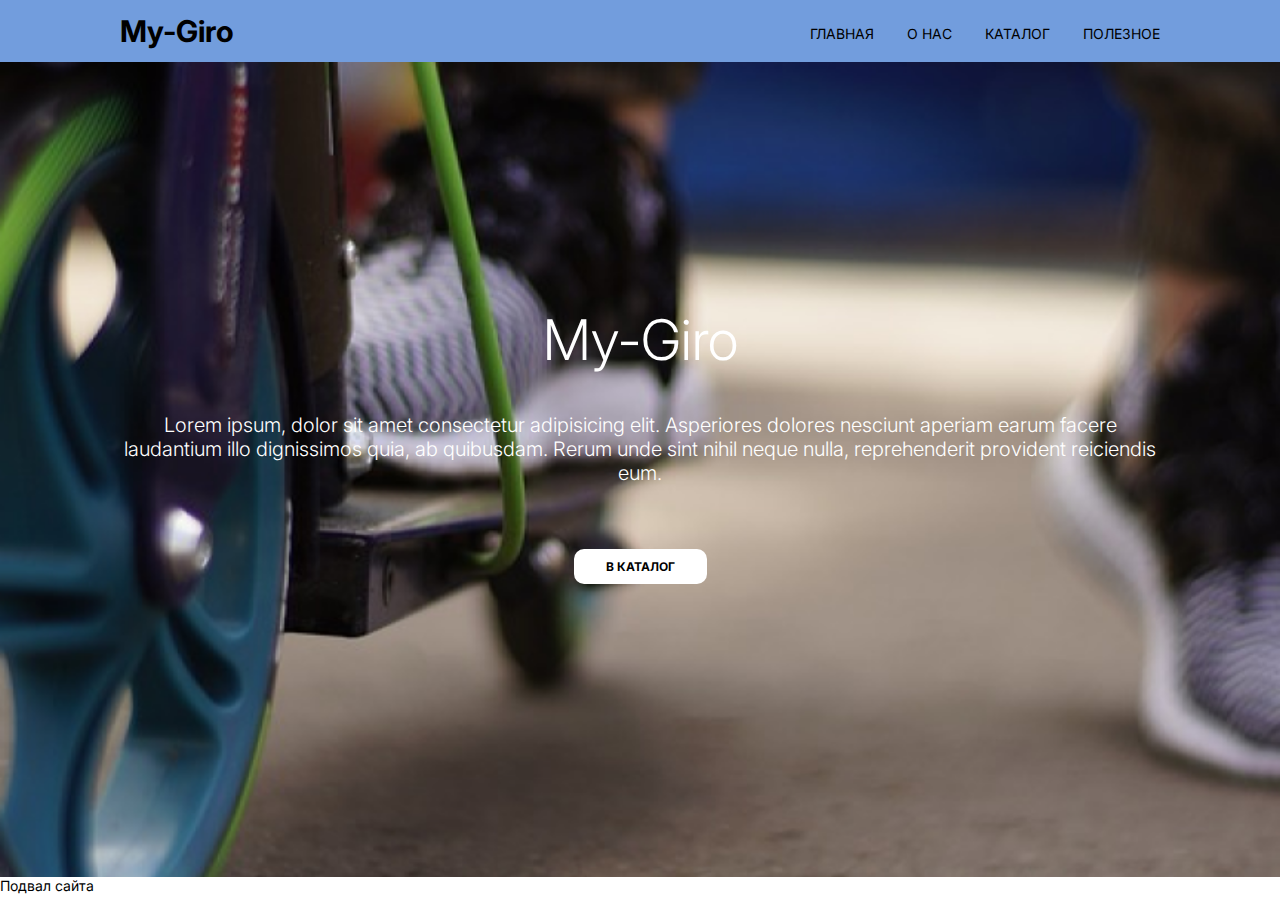
<file: src/index.html>
<!DOCTYPE html>
<html lang="ru">
  <head>
    <meta charset="UTF-8">
    <meta http-equiv="X-UA-Compatible" content="IE=edge">
    <meta name="viewport" content="width=device-width, initial-scale=1.0">
    <title>MyGiro</title>
    <style>
       @import url("https://fonts.googleapis.com/css2?family=Inter&display=swap");
* {
  box-sizing: border-box;
  margin: 0;
  padding: 0;
  color: black;
  font-family: "Inter", sans-serif;
  font-size: 14px;
  font-style: normal;
  font-weight: 400;
  line-height: normal;
}

.wrapper {
  width: 1040px;
  margin: 0 auto;
}

header {
  height: 62px;
  background-color: #729ddd;
}
header .logo {
  float: left;
  margin-top: 13px;
}
header .logo h1 {
  font-size: 30px;
  font-weight: 700;
}
header .main-menu {
  float: right;
  margin-top: 25px;
}
header .main-menu ul li {
  list-style-type: none;
  float: left;
  margin-left: 33px;
  text-transform: uppercase;
}
header .main-menu ul li a {
  text-decoration: none;
}

.banner {
  background-image: url("img/banner.png");
  background-position: center;
  background-repeat: no-repeat;
  background-size: cover;
  height: 815px;
  text-align: center;
}
.banner h1 {
  color: white;
  font-size: 56px;
  font-weight: 300;
  padding-top: 244px;
}
.banner p {
  color: white;
  font-size: 20px;
  font-weight: 300;
  padding-top: 39px;
}
.banner input[type=button] {
  width: 133px;
  height: 35px;
  border-radius: 10px;
  background: white;
  font-size: 12px;
  font-weight: 700;
  border: none;
  margin-top: 64px;
}/*# sourceMappingURL=style.css.map */
    </style>
  </head>
  <body> 
    <header> 
      <div class="wrapper">
        <div class="logo">
          <h1>My-Giro</h1>
        </div>
        <nav class="main-menu"> 
          <ul> 
            <li> <a href="index.html">Главная</a></li>
            <li> <a href="about.html">О нас</a></li>
            <li> <a href="">Каталог</a></li>
            <li> <a href="">Полезное</a></li>
          </ul>
        </nav>
      </div>
    </header>
    <div class="banner"> 
      <div class="wrapper"> 
        <h1>My-Giro</h1>
        <p>Lorem ipsum, dolor sit amet consectetur adipisicing elit. Asperiores dolores nesciunt aperiam earum facere laudantium illo dignissimos quia, ab quibusdam. Rerum unde sint nihil neque nulla, reprehenderit provident reiciendis eum.</p>
        <input type="button" value="В КАТАЛОГ">
      </div>
    </div>
    <footer> 
      <div class="footer"> 
        <h1>Подвал сайта</h1>
      </div>
    </footer>
  </body>
</html>
</file>
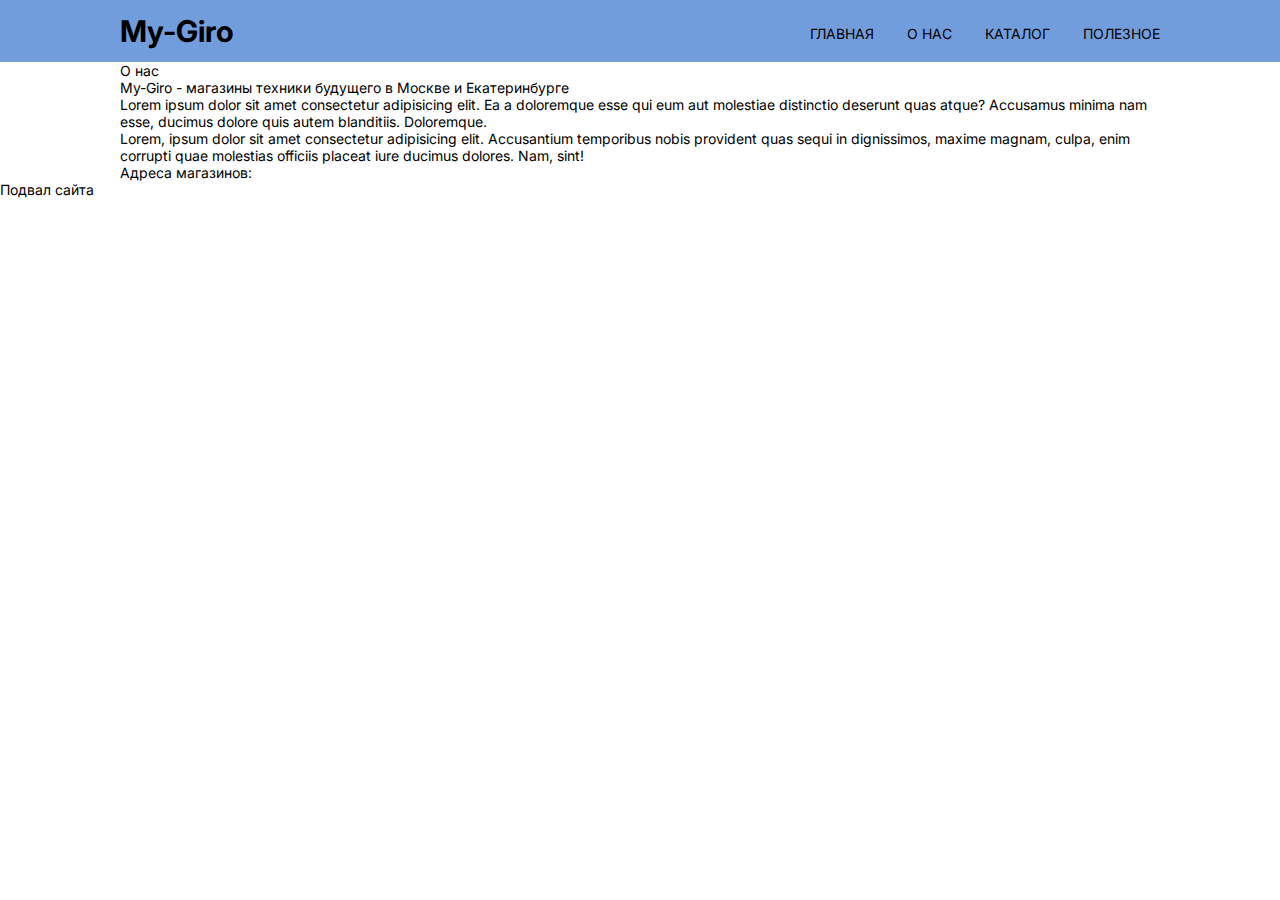
<file: src/about.html>
<!DOCTYPE html>
<html lang="ru">
  <head>
    <meta charset="UTF-8">
    <meta http-equiv="X-UA-Compatible" content="IE=edge">
    <meta name="viewport" content="width=device-width, initial-scale=1.0">
    <title>О нас</title>
    <style>
       @import url("https://fonts.googleapis.com/css2?family=Inter&display=swap");
* {
  box-sizing: border-box;
  margin: 0;
  padding: 0;
  color: black;
  font-family: "Inter", sans-serif;
  font-size: 14px;
  font-style: normal;
  font-weight: 400;
  line-height: normal;
}

.wrapper {
  width: 1040px;
  margin: 0 auto;
}

header {
  height: 62px;
  background-color: #729ddd;
}
header .logo {
  float: left;
  margin-top: 13px;
}
header .logo h1 {
  font-size: 30px;
  font-weight: 700;
}
header .main-menu {
  float: right;
  margin-top: 25px;
}
header .main-menu ul li {
  list-style-type: none;
  float: left;
  margin-left: 33px;
  text-transform: uppercase;
}
header .main-menu ul li a {
  text-decoration: none;
}

.banner {
  background-image: url("img/banner.png");
  background-position: center;
  background-repeat: no-repeat;
  background-size: cover;
  height: 815px;
  text-align: center;
}
.banner h1 {
  color: white;
  font-size: 56px;
  font-weight: 300;
  padding-top: 244px;
}
.banner p {
  color: white;
  font-size: 20px;
  font-weight: 300;
  padding-top: 39px;
}
.banner input[type=button] {
  width: 133px;
  height: 35px;
  border-radius: 10px;
  background: white;
  font-size: 12px;
  font-weight: 700;
  border: none;
  margin-top: 64px;
}/*# sourceMappingURL=style.css.map */
    </style>
  </head>
  <body> 
    <header> 
      <div class="wrapper">
        <div class="logo">
          <h1>My-Giro</h1>
        </div>
        <nav class="main-menu"> 
          <ul> 
            <li> <a href="index.html">Главная</a></li>
            <li> <a href="about.html">О нас</a></li>
            <li> <a href="">Каталог</a></li>
            <li> <a href="">Полезное</a></li>
          </ul>
        </nav>
      </div>
    </header>
    <div class="wrapper">
      <div class="header-bg">
        <h1>О нас </h1>
      </div>
      <div class="about-info">
        <h2>My-Giro - магазины техники будущего в Москве и Екатеринбурге</h2>
        <p>Lorem ipsum dolor sit amet consectetur adipisicing elit. Ea a doloremque esse qui eum aut molestiae distinctio deserunt quas atque? Accusamus minima nam esse, ducimus dolore quis autem blanditiis. Doloremque.</p>
        <p>Lorem, ipsum dolor sit amet consectetur adipisicing elit. Accusantium temporibus nobis provident quas sequi in dignissimos, maxime magnam, culpa, enim corrupti quae molestias officiis placeat iure ducimus dolores. Nam, sint!</p>
        <h2>Адреса магазинов:</h2>
      </div>
    </div>
    <footer> 
      <div class="footer"> 
        <h1>Подвал сайта</h1>
      </div>
    </footer>
  </body>
</html>
</file>
